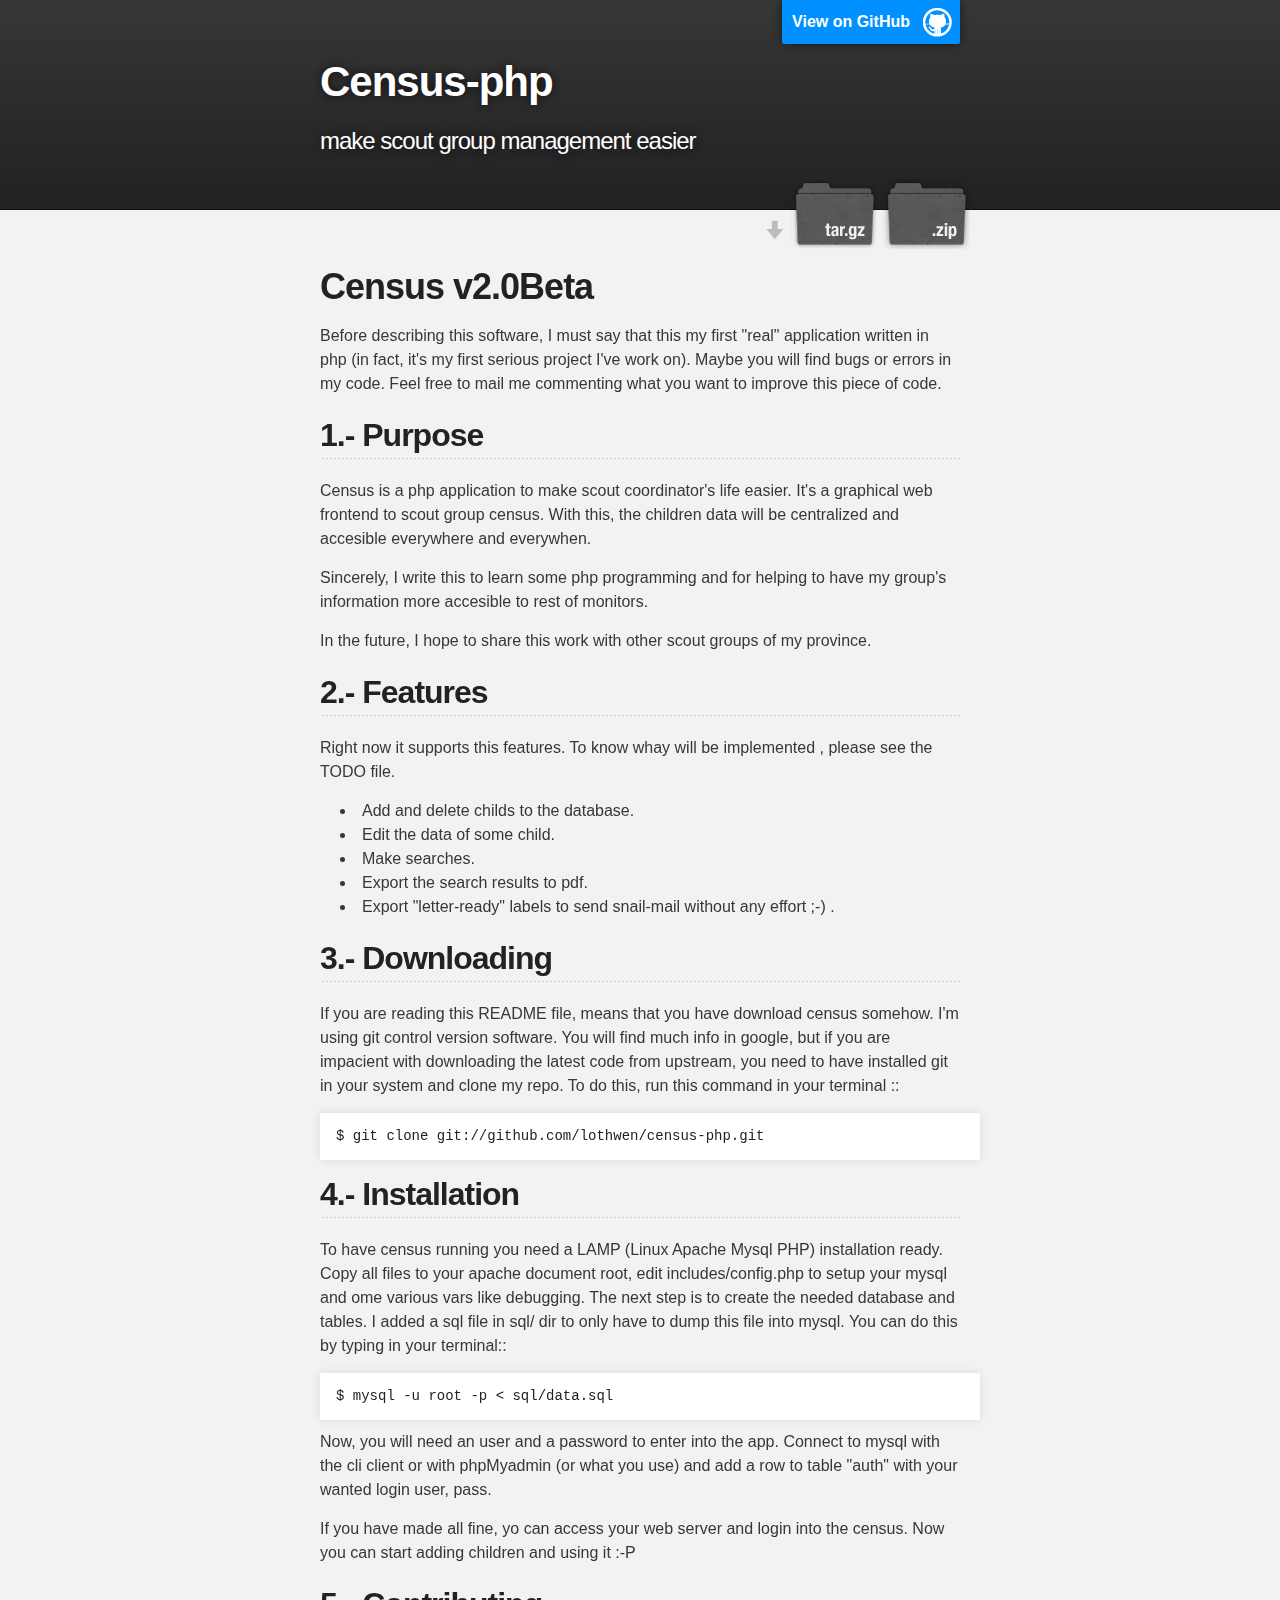
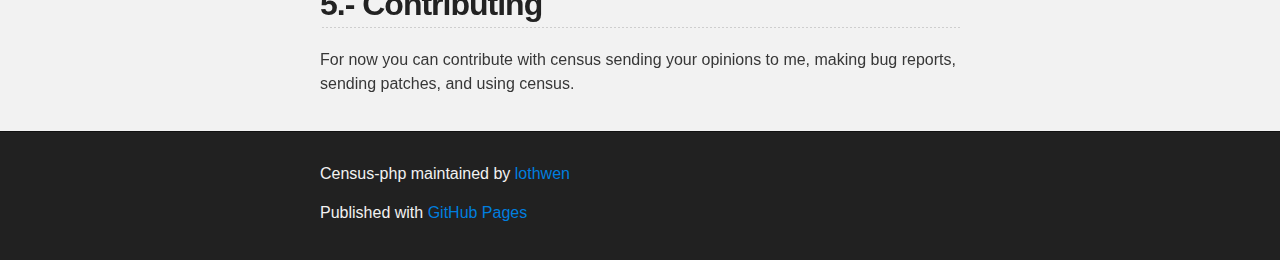
<file: index.html>
<!DOCTYPE html>
<html>

  <head>
    <meta charset='utf-8' />
    <meta http-equiv="X-UA-Compatible" content="chrome=1" />
    <meta name="description" content="Census-php : make scout group management easier" />

    <link rel="stylesheet" type="text/css" media="screen" href="stylesheets/stylesheet.css">

    <title>Census-php</title>
  </head>

  <body>

    <!-- HEADER -->
    <div id="header_wrap" class="outer">
        <header class="inner">
          <a id="forkme_banner" href="https://github.com/lothwen/census-php">View on GitHub</a>

          <h1 id="project_title">Census-php</h1>
          <h2 id="project_tagline">make scout group management easier</h2>

            <section id="downloads">
              <a class="zip_download_link" href="https://github.com/lothwen/census-php/zipball/master">Download this project as a .zip file</a>
              <a class="tar_download_link" href="https://github.com/lothwen/census-php/tarball/master">Download this project as a tar.gz file</a>
            </section>
        </header>
    </div>

    <!-- MAIN CONTENT -->
    <div id="main_content_wrap" class="outer">
      <section id="main_content" class="inner">
        <h1>Census v2.0Beta</h1>

<p>Before describing this software, I must say that this my first "real"
application written in php (in fact, it's my first serious project I've 
work on). Maybe you will find bugs or errors in my code. Feel free to
mail me commenting what you want to improve this piece of code.</p>

<h2>1.- Purpose</h2>

<p>Census is a php application to make scout coordinator's life easier. 
It's a graphical web frontend to scout group census. With this, the
children data will be centralized and accesible everywhere and everywhen.</p>

<p>Sincerely, I write this to learn some php programming and for helping
to have my group's information more accesible to rest of monitors.</p>

<p>In the future, I hope to share this work with other scout groups of
my province.</p>

<h2>2.- Features</h2>

<p>Right now it supports this features. To know whay will be implemented
, please see the TODO file.</p>

<ul>
<li>Add and delete childs to the database.</li>
<li>Edit the data of some child.</li>
<li>Make searches.</li>
<li>Export the search results to pdf.</li>
<li>Export "letter-ready" labels to send snail-mail without any effort ;-) .</li>
</ul><h2>3.- Downloading</h2>

<p>If you are reading this README file, means that you have download 
census somehow. I'm using git control version software. You will
find much info in google, but if you are impacient with downloading
the latest code from upstream, you need to have installed git in 
your system and clone my repo. To do this, run this command in 
your terminal ::</p>

<pre><code>$ git clone git://github.com/lothwen/census-php.git
</code></pre>

<h2>4.- Installation</h2>

<p>To have census running you need a LAMP (Linux Apache Mysql PHP) 
installation ready. Copy all files to your apache document root, 
edit includes/config.php to setup your mysql and ome various
vars like debugging. The next step is to create the needed database 
and tables. I added a sql file in sql/ dir to only have to dump
this file into mysql. You can do this by typing in your terminal::</p>

<pre><code>$ mysql -u root -p &lt; sql/data.sql
</code></pre>

<p>Now, you will need an user and a password to enter into the app.
Connect to mysql with the cli client or with phpMyadmin (or what
you use) and add a row to table "auth" with your wanted login
user, pass.</p>

<p>If you have made all fine, yo can access your web server and login
into the census. Now you can start adding children and using it :-P</p>

<h2>5.- Contributing</h2>

<p>For now you can contribute with census sending your opinions to me,
making bug reports, sending patches, and using census.</p>
      </section>
    </div>

    <!-- FOOTER  -->
    <div id="footer_wrap" class="outer">
      <footer class="inner">
        <p class="copyright">Census-php maintained by <a href="https://github.com/lothwen">lothwen</a></p>
        <p>Published with <a href="http://pages.github.com">GitHub Pages</a></p>
      </footer>
    </div>

    

  </body>
</html>
</file>
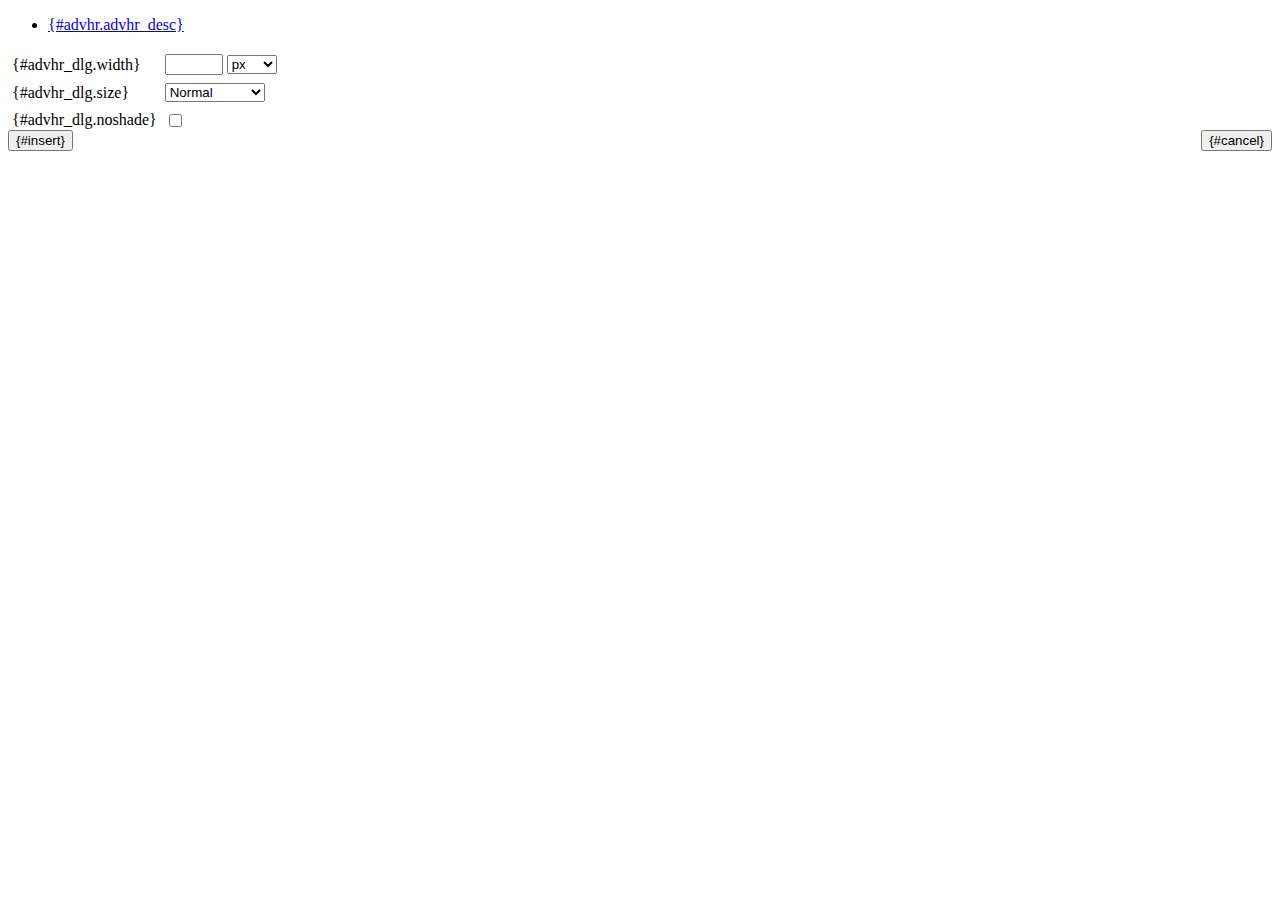
<file: js/tiny_mce/plugins/advhr/rule.htm>
<!DOCTYPE html PUBLIC "-//W3C//DTD XHTML 1.0 Strict//EN" "http://www.w3.org/TR/xhtml1/DTD/xhtml1-strict.dtd">
<html xmlns="http://www.w3.org/1999/xhtml">
<head>
	<title>{#advhr.advhr_desc}</title>
	<script type="text/javascript" src="../../tiny_mce_popup.js"></script>
	<script type="text/javascript" src="js/rule.js"></script>
	<script type="text/javascript" src="../../utils/mctabs.js"></script>
	<script type="text/javascript" src="../../utils/form_utils.js"></script>
	<link href="css/advhr.css" rel="stylesheet" type="text/css" />
	<base target="_self" />
</head>
<body>
<form onsubmit="AdvHRDialog.update();return false;" action="#">
	<div class="tabs">
		<ul>
			<li id="general_tab" class="current"><span><a href="javascript:mcTabs.displayTab('general_tab','general_panel');" onmousedown="return false;">{#advhr.advhr_desc}</a></span></li>
		</ul>
	</div>

	<div class="panel_wrapper">
		<div id="general_panel" class="panel current">
			<table border="0" cellpadding="4" cellspacing="0">
                    <tr>
                        <td><label for="width">{#advhr_dlg.width}</label></td>
                        <td nowrap="nowrap">
                            <input id="width" name="width" type="text" value="" class="mceFocus" />
                            <select name="width2" id="width2">
                                <option value="">px</option>
                                <option value="%">%</option>
                            </select>
                        </td>
                    </tr>
                    <tr>
                        <td><label for="size">{#advhr_dlg.size}</label></td>
                        <td><select id="size" name="size">
                            <option value="">Normal</option>
                            <option value="1">1</option>
                            <option value="2">2</option>
                            <option value="3">3</option>
                            <option value="4">4</option>
                            <option value="5">5</option>
                        </select></td>
                    </tr>
                    <tr>
                        <td><label for="noshade">{#advhr_dlg.noshade}</label></td>
                        <td><input type="checkbox" name="noshade" id="noshade" class="radio" /></td>
                    </tr>
            </table>
		</div>
	</div>

	<div class="mceActionPanel">
		<div style="float: left">
			<input type="submit" id="insert" name="insert" value="{#insert}" />
		</div>

		<div style="float: right">
			<input type="button" id="cancel" name="cancel" value="{#cancel}" onclick="tinyMCEPopup.close();" />
		</div>
	</div>
</form>
</body>
</html>
</file>
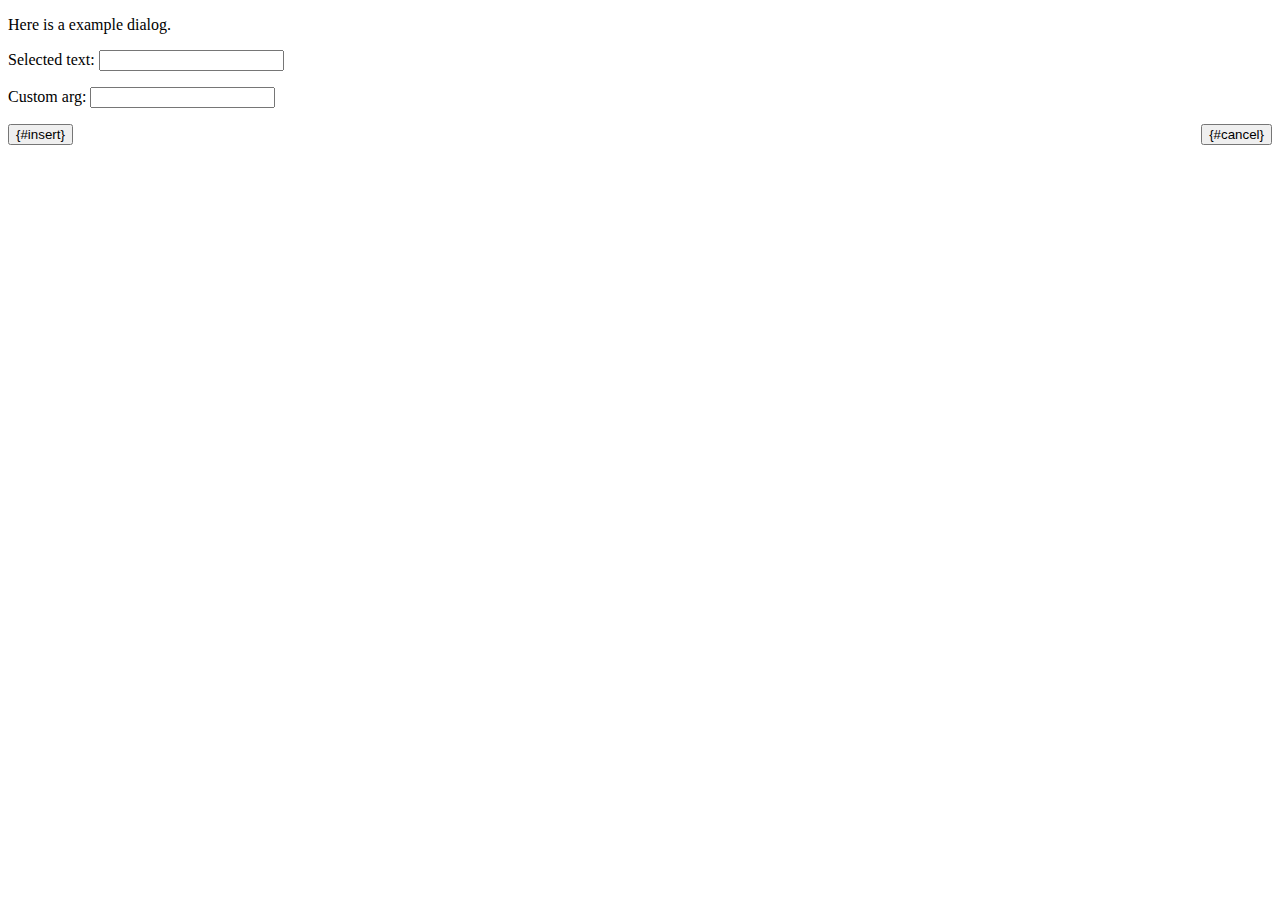
<file: js/tiny_mce/plugins/example/dialog.htm>
<!DOCTYPE html PUBLIC "-//W3C//DTD XHTML 1.0 Strict//EN" "http://www.w3.org/TR/xhtml1/DTD/xhtml1-strict.dtd">
<html xmlns="http://www.w3.org/1999/xhtml">
<head>
	<title>{#example_dlg.title}</title>
	<script type="text/javascript" src="../../tiny_mce_popup.js"></script>
	<script type="text/javascript" src="js/dialog.js"></script>
</head>
<body>

<form onsubmit="ExampleDialog.insert();return false;" action="#">
	<p>Here is a example dialog.</p>
	<p>Selected text: <input id="someval" name="someval" type="text" class="text" /></p>
	<p>Custom arg: <input id="somearg" name="somearg" type="text" class="text" /></p>

	<div class="mceActionPanel">
		<div style="float: left">
			<input type="button" id="insert" name="insert" value="{#insert}" onclick="ExampleDialog.insert();" />
		</div>

		<div style="float: right">
			<input type="button" id="cancel" name="cancel" value="{#cancel}" onclick="tinyMCEPopup.close();" />
		</div>
	</div>
</form>

</body>
</html>
</file>
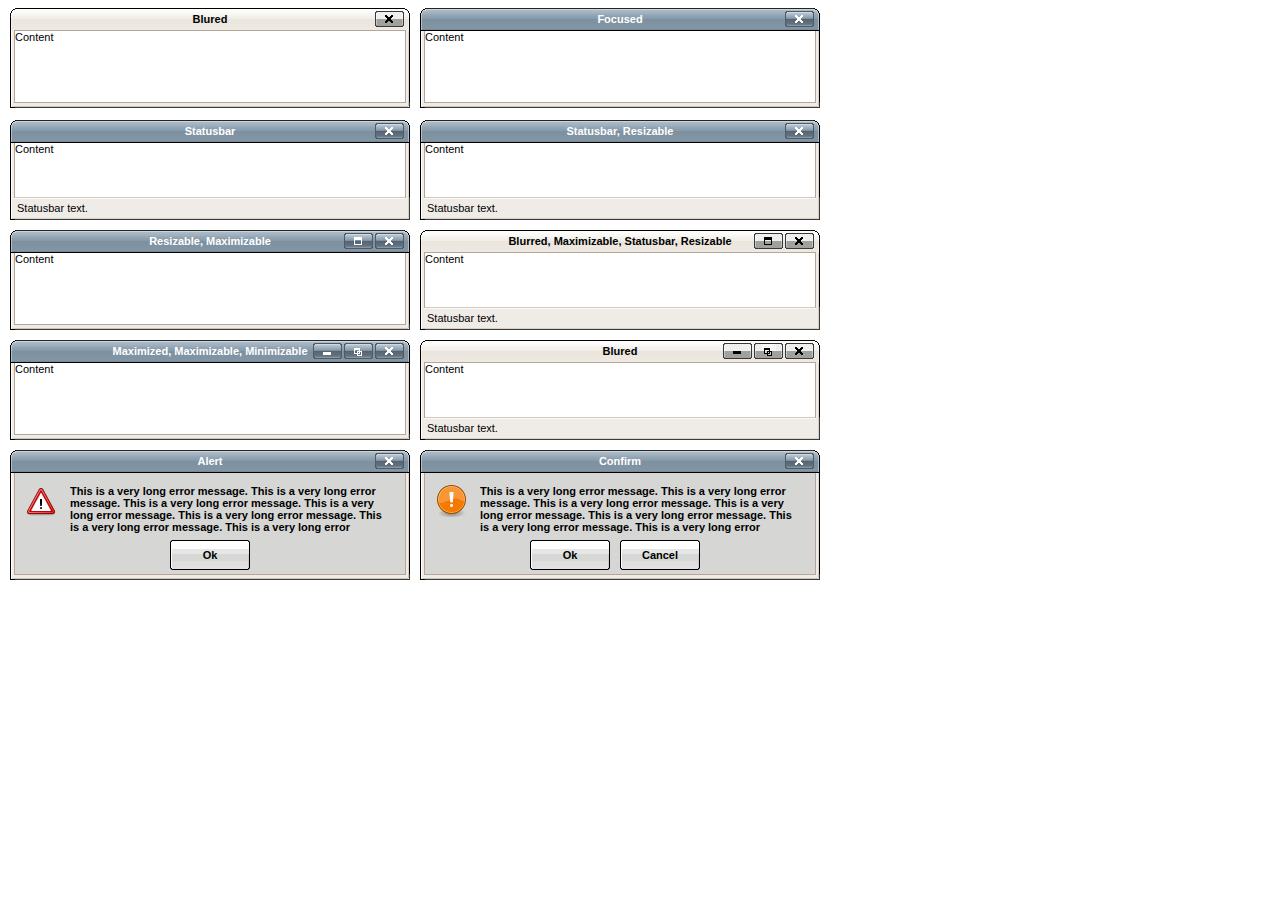
<file: js/tiny_mce/plugins/inlinepopups/template.htm>
<!-- <!DOCTYPE html PUBLIC "-//W3C//DTD XHTML 1.0 Strict//EN" "http://www.w3.org/TR/xhtml1/DTD/xhtml1-strict.dtd"> -->
<html xmlns="http://www.w3.org/1999/xhtml">
<head>
<title>Template for dialogs</title>
<link rel="stylesheet" type="text/css" href="skins/clearlooks2/window.css" />
</head>
<body>

<div class="mceEditor">
	<div class="clearlooks2" style="width:400px; height:100px; left:10px;">
		<div class="mceWrapper">
			<div class="mceTop">
				<div class="mceLeft"></div>
				<div class="mceCenter"></div>
				<div class="mceRight"></div>
				<span>Blured</span>
			</div>

			<div class="mceMiddle">
				<div class="mceLeft"></div>
				<span>Content</span>
				<div class="mceRight"></div>
			</div>

			<div class="mceBottom">
				<div class="mceLeft"></div>
				<div class="mceCenter"></div>
				<div class="mceRight"></div>
				<span>Statusbar text.</span>
			</div>

			<a class="mceMove" href="#"></a>
			<a class="mceMin" href="#"></a>
			<a class="mceMax" href="#"></a>
			<a class="mceMed" href="#"></a>
			<a class="mceClose" href="#"></a>
			<a class="mceResize mceResizeN" href="#"></a>
			<a class="mceResize mceResizeS" href="#"></a>
			<a class="mceResize mceResizeW" href="#"></a>
			<a class="mceResize mceResizeE" href="#"></a>
			<a class="mceResize mceResizeNW" href="#"></a>
			<a class="mceResize mceResizeNE" href="#"></a>
			<a class="mceResize mceResizeSW" href="#"></a>
			<a class="mceResize mceResizeSE" href="#"></a>
		</div>
	</div>

	<div class="clearlooks2" style="width:400px; height:100px; left:420px;">
		<div class="mceWrapper mceMovable mceFocus">
			<div class="mceTop">
				<div class="mceLeft"></div>
				<div class="mceCenter"></div>
				<div class="mceRight"></div>
				<span>Focused</span>
			</div>

			<div class="mceMiddle">
				<div class="mceLeft"></div>
				<span>Content</span>
				<div class="mceRight"></div>
			</div>

			<div class="mceBottom">
				<div class="mceLeft"></div>
				<div class="mceCenter"></div>
				<div class="mceRight"></div>
				<span>Statusbar text.</span>
			</div>

			<a class="mceMove" href="#"></a>
			<a class="mceMin" href="#"></a>
			<a class="mceMax" href="#"></a>
			<a class="mceMed" href="#"></a>
			<a class="mceClose" href="#"></a>
			<a class="mceResize mceResizeN" href="#"></a>
			<a class="mceResize mceResizeS" href="#"></a>
			<a class="mceResize mceResizeW" href="#"></a>
			<a class="mceResize mceResizeE" href="#"></a>
			<a class="mceResize mceResizeNW" href="#"></a>
			<a class="mceResize mceResizeNE" href="#"></a>
			<a class="mceResize mceResizeSW" href="#"></a>
			<a class="mceResize mceResizeSE" href="#"></a>
		</div>
	</div>

	<div class="clearlooks2" style="width:400px; height:100px; left:10px; top:120px;">
		<div class="mceWrapper mceMovable mceFocus mceStatusbar">
			<div class="mceTop">
				<div class="mceLeft"></div>
				<div class="mceCenter"></div>
				<div class="mceRight"></div>
				<span>Statusbar</span>
			</div>

			<div class="mceMiddle">
				<div class="mceLeft"></div>
				<span>Content</span>
				<div class="mceRight"></div>
			</div>

			<div class="mceBottom">
				<div class="mceLeft"></div>
				<div class="mceCenter"></div>
				<div class="mceRight"></div>
				<span>Statusbar text.</span>
			</div>

			<a class="mceMove" href="#"></a>
			<a class="mceMin" href="#"></a>
			<a class="mceMax" href="#"></a>
			<a class="mceMed" href="#"></a>
			<a class="mceClose" href="#"></a>
			<a class="mceResize mceResizeN" href="#"></a>
			<a class="mceResize mceResizeS" href="#"></a>
			<a class="mceResize mceResizeW" href="#"></a>
			<a class="mceResize mceResizeE" href="#"></a>
			<a class="mceResize mceResizeNW" href="#"></a>
			<a class="mceResize mceResizeNE" href="#"></a>
			<a class="mceResize mceResizeSW" href="#"></a>
			<a class="mceResize mceResizeSE" href="#"></a>
		</div>
	</div>

	<div class="clearlooks2" style="width:400px; height:100px; left:420px; top:120px;">
		<div class="mceWrapper mceMovable mceFocus mceStatusbar mceResizable">
			<div class="mceTop">
				<div class="mceLeft"></div>
				<div class="mceCenter"></div>
				<div class="mceRight"></div>
				<span>Statusbar, Resizable</span>
			</div>

			<div class="mceMiddle">
				<div class="mceLeft"></div>
				<span>Content</span>
				<div class="mceRight"></div>
			</div>

			<div class="mceBottom">
				<div class="mceLeft"></div>
				<div class="mceCenter"></div>
				<div class="mceRight"></div>
				<span>Statusbar text.</span>
			</div>

			<a class="mceMove" href="#"></a>
			<a class="mceMin" href="#"></a>
			<a class="mceMax" href="#"></a>
			<a class="mceMed" href="#"></a>
			<a class="mceClose" href="#"></a>
			<a class="mceResize mceResizeN" href="#"></a>
			<a class="mceResize mceResizeS" href="#"></a>
			<a class="mceResize mceResizeW" href="#"></a>
			<a class="mceResize mceResizeE" href="#"></a>
			<a class="mceResize mceResizeNW" href="#"></a>
			<a class="mceResize mceResizeNE" href="#"></a>
			<a class="mceResize mceResizeSW" href="#"></a>
			<a class="mceResize mceResizeSE" href="#"></a>
		</div>
	</div>

	<div class="clearlooks2" style="width:400px; height:100px; left:10px; top:230px;">
		<div class="mceWrapper mceMovable mceFocus mceResizable mceMaximizable">
			<div class="mceTop">
				<div class="mceLeft"></div>
				<div class="mceCenter"></div>
				<div class="mceRight"></div>
				<span>Resizable, Maximizable</span>
			</div>

			<div class="mceMiddle">
				<div class="mceLeft"></div>
				<span>Content</span>
				<div class="mceRight"></div>
			</div>

			<div class="mceBottom">
				<div class="mceLeft"></div>
				<div class="mceCenter"></div>
				<div class="mceRight"></div>
				<span>Statusbar text.</span>
			</div>

			<a class="mceMove" href="#"></a>
			<a class="mceMin" href="#"></a>
			<a class="mceMax" href="#"></a>
			<a class="mceMed" href="#"></a>
			<a class="mceClose" href="#"></a>
			<a class="mceResize mceResizeN" href="#"></a>
			<a class="mceResize mceResizeS" href="#"></a>
			<a class="mceResize mceResizeW" href="#"></a>
			<a class="mceResize mceResizeE" href="#"></a>
			<a class="mceResize mceResizeNW" href="#"></a>
			<a class="mceResize mceResizeNE" href="#"></a>
			<a class="mceResize mceResizeSW" href="#"></a>
			<a class="mceResize mceResizeSE" href="#"></a>
		</div>
	</div>

	<div class="clearlooks2" style="width:400px; height:100px; left:420px; top:230px;">
		<div class="mceWrapper mceMovable mceStatusbar mceResizable mceMaximizable">
			<div class="mceTop">
				<div class="mceLeft"></div>
				<div class="mceCenter"></div>
				<div class="mceRight"></div>
				<span>Blurred, Maximizable, Statusbar, Resizable</span>
			</div>

			<div class="mceMiddle">
				<div class="mceLeft"></div>
				<span>Content</span>
				<div class="mceRight"></div>
			</div>

			<div class="mceBottom">
				<div class="mceLeft"></div>
				<div class="mceCenter"></div>
				<div class="mceRight"></div>
				<span>Statusbar text.</span>
			</div>

			<a class="mceMove" href="#"></a>
			<a class="mceMin" href="#"></a>
			<a class="mceMax" href="#"></a>
			<a class="mceMed" href="#"></a>
			<a class="mceClose" href="#"></a>
			<a class="mceResize mceResizeN" href="#"></a>
			<a class="mceResize mceResizeS" href="#"></a>
			<a class="mceResize mceResizeW" href="#"></a>
			<a class="mceResize mceResizeE" href="#"></a>
			<a class="mceResize mceResizeNW" href="#"></a>
			<a class="mceResize mceResizeNE" href="#"></a>
			<a class="mceResize mceResizeSW" href="#"></a>
			<a class="mceResize mceResizeSE" href="#"></a>
		</div>
	</div>

	<div class="clearlooks2" style="width:400px; height:100px; left:10px; top:340px;">
		<div class="mceWrapper mceMovable mceFocus mceResizable mceMaximized mceMinimizable mceMaximizable">
			<div class="mceTop">
				<div class="mceLeft"></div>
				<div class="mceCenter"></div>
				<div class="mceRight"></div>
				<span>Maximized, Maximizable, Minimizable</span>
			</div>

			<div class="mceMiddle">
				<div class="mceLeft"></div>
				<span>Content</span>
				<div class="mceRight"></div>
			</div>

			<div class="mceBottom">
				<div class="mceLeft"></div>
				<div class="mceCenter"></div>
				<div class="mceRight"></div>
				<span>Statusbar text.</span>
			</div>

			<a class="mceMove" href="#"></a>
			<a class="mceMin" href="#"></a>
			<a class="mceMax" href="#"></a>
			<a class="mceMed" href="#"></a>
			<a class="mceClose" href="#"></a>
			<a class="mceResize mceResizeN" href="#"></a>
			<a class="mceResize mceResizeS" href="#"></a>
			<a class="mceResize mceResizeW" href="#"></a>
			<a class="mceResize mceResizeE" href="#"></a>
			<a class="mceResize mceResizeNW" href="#"></a>
			<a class="mceResize mceResizeNE" href="#"></a>
			<a class="mceResize mceResizeSW" href="#"></a>
			<a class="mceResize mceResizeSE" href="#"></a>
		</div>
	</div>

	<div class="clearlooks2" style="width:400px; height:100px; left:420px; top:340px;">
		<div class="mceWrapper mceMovable mceStatusbar mceResizable mceMaximized mceMinimizable mceMaximizable">
			<div class="mceTop">
				<div class="mceLeft"></div>
				<div class="mceCenter"></div>
				<div class="mceRight"></div>
				<span>Blured</span>
			</div>

			<div class="mceMiddle">
				<div class="mceLeft"></div>
				<span>Content</span>
				<div class="mceRight"></div>
			</div>

			<div class="mceBottom">
				<div class="mceLeft"></div>
				<div class="mceCenter"></div>
				<div class="mceRight"></div>
				<span>Statusbar text.</span>
			</div>

			<a class="mceMove" href="#"></a>
			<a class="mceMin" href="#"></a>
			<a class="mceMax" href="#"></a>
			<a class="mceMed" href="#"></a>
			<a class="mceClose" href="#"></a>
			<a class="mceResize mceResizeN" href="#"></a>
			<a class="mceResize mceResizeS" href="#"></a>
			<a class="mceResize mceResizeW" href="#"></a>
			<a class="mceResize mceResizeE" href="#"></a>
			<a class="mceResize mceResizeNW" href="#"></a>
			<a class="mceResize mceResizeNE" href="#"></a>
			<a class="mceResize mceResizeSW" href="#"></a>
			<a class="mceResize mceResizeSE" href="#"></a>
		</div>
	</div>

	<div class="clearlooks2" style="width:400px; height:130px; left:10px; top:450px;">
		<div class="mceWrapper mceMovable mceFocus mceModal mceAlert">
			<div class="mceTop">
				<div class="mceLeft"></div>
				<div class="mceCenter"></div>
				<div class="mceRight"></div>
				<span>Alert</span>
			</div>

			<div class="mceMiddle">
				<div class="mceLeft"></div>
				<span>
					This is a very long error message. This is a very long error message.
					This is a very long error message. This is a very long error message.
					This is a very long error message. This is a very long error message.
					This is a very long error message. This is a very long error message.
					This is a very long error message. This is a very long error message.
					This is a very long error message. This is a very long error message.
				</span>
				<div class="mceRight"></div>
				<div class="mceIcon"></div>
			</div>

			<div class="mceBottom">
				<div class="mceLeft"></div>
				<div class="mceCenter"></div>
				<div class="mceRight"></div>
			</div>

			<a class="mceMove" href="#"></a>
			<a class="mceButton mceOk" href="#">Ok</a>
			<a class="mceClose" href="#"></a>
		</div>
	</div>

	<div class="clearlooks2" style="width:400px; height:130px; left:420px; top:450px;">
		<div class="mceWrapper mceMovable mceFocus mceModal mceConfirm">
			<div class="mceTop">
				<div class="mceLeft"></div>
				<div class="mceCenter"></div>
				<div class="mceRight"></div>
				<span>Confirm</span>
			</div>

			<div class="mceMiddle">
				<div class="mceLeft"></div>
				<span>
					This is a very long error message. This is a very long error message.
					This is a very long error message. This is a very long error message.
					This is a very long error message. This is a very long error message.
					This is a very long error message. This is a very long error message.
					This is a very long error message. This is a very long error message.
					This is a very long error message. This is a very long error message.
					</span>
				<div class="mceRight"></div>
				<div class="mceIcon"></div>
			</div>

			<div class="mceBottom">
				<div class="mceLeft"></div>
				<div class="mceCenter"></div>
				<div class="mceRight"></div>
			</div>

			<a class="mceMove" href="#"></a>
			<a class="mceButton mceOk" href="#">Ok</a>
			<a class="mceButton mceCancel" href="#">Cancel</a>
			<a class="mceClose" href="#"></a>
		</div>
	</div>
</div>

</body>
</html>
</file>
<file: stylesheets/stylesheet.css>
/*******************************************************************************
Slate Theme for Github Pages
by Jason Costello, @jsncostello
*******************************************************************************/

@import url(pygment_trac.css);

/*******************************************************************************
MeyerWeb Reset
*******************************************************************************/

html, body, div, span, applet, object, iframe,
h1, h2, h3, h4, h5, h6, p, blockquote, pre,
a, abbr, acronym, address, big, cite, code,
del, dfn, em, img, ins, kbd, q, s, samp,
small, strike, strong, sub, sup, tt, var,
b, u, i, center,
dl, dt, dd, ol, ul, li,
fieldset, form, label, legend,
table, caption, tbody, tfoot, thead, tr, th, td,
article, aside, canvas, details, embed,
figure, figcaption, footer, header, hgroup,
menu, nav, output, ruby, section, summary,
time, mark, audio, video {
  margin: 0;
  padding: 0;
  border: 0;
  font: inherit;
  vertical-align: baseline;
}

/* HTML5 display-role reset for older browsers */
article, aside, details, figcaption, figure,
footer, header, hgroup, menu, nav, section {
  display: block;
}

ol, ul {
  list-style: none;
}

blockquote, q {
}

table {
  border-collapse: collapse;
  border-spacing: 0;
}

a:focus {
  outline: none;
}

/*******************************************************************************
Theme Styles
*******************************************************************************/

body {
  box-sizing: border-box;
  color:#373737;
  background: #212121;
  font-size: 16px;
  font-family: 'Myriad Pro', Calibri, Helvetica, Arial, sans-serif;
  line-height: 1.5;
  -webkit-font-smoothing: antialiased;
}

h1, h2, h3, h4, h5, h6 {
  margin: 10px 0;
  font-weight: 700;
  color:#222222;
  font-family: 'Lucida Grande', 'Calibri', Helvetica, Arial, sans-serif;
  letter-spacing: -1px;
}

h1 {
  font-size: 36px;
  font-weight: 700;
}

h2 {
  padding-bottom: 10px;
  font-size: 32px;
  background: url('../images/bg_hr.png') repeat-x bottom;
}

h3 {
  font-size: 24px;
}

h4 {
  font-size: 21px;
}

h5 {
  font-size: 18px;
}

h6 {
  font-size: 16px;
}

p {
  margin: 10px 0 15px 0;
}

footer p {
  color: #f2f2f2;
}

a {
  text-decoration: none;
  color: #007edf;
  text-shadow: none;

  transition: color 0.5s ease;
  transition: text-shadow 0.5s ease;
  -webkit-transition: color 0.5s ease;
  -webkit-transition: text-shadow 0.5s ease;
  -moz-transition: color 0.5s ease;
  -moz-transition: text-shadow 0.5s ease;
  -o-transition: color 0.5s ease;
  -o-transition: text-shadow 0.5s ease;
  -ms-transition: color 0.5s ease;
  -ms-transition: text-shadow 0.5s ease;
}

#main_content a:hover {
  color: #0069ba;
  text-shadow: #0090ff 0px 0px 2px;
}

footer a:hover {
  color: #43adff;
  text-shadow: #0090ff 0px 0px 2px;
}

em {
  font-style: italic;
}

strong {
  font-weight: bold;
}

img {
  position: relative;
  margin: 0 auto;
  max-width: 739px;
  padding: 5px;
  margin: 10px 0 10px 0;
  border: 1px solid #ebebeb;

  box-shadow: 0 0 5px #ebebeb;
  -webkit-box-shadow: 0 0 5px #ebebeb;
  -moz-box-shadow: 0 0 5px #ebebeb;
  -o-box-shadow: 0 0 5px #ebebeb;
  -ms-box-shadow: 0 0 5px #ebebeb;
}

pre, code {
  width: 100%;
  color: #222;
  background-color: #fff;

  font-family: Monaco, "Bitstream Vera Sans Mono", "Lucida Console", Terminal, monospace;
  font-size: 14px;

  border-radius: 2px;
  -moz-border-radius: 2px;
  -webkit-border-radius: 2px;



}

pre {
  width: 100%;
  padding: 10px;
  box-shadow: 0 0 10px rgba(0,0,0,.1);
  overflow: auto;
}

code {
  padding: 3px;
  margin: 0 3px;
  box-shadow: 0 0 10px rgba(0,0,0,.1);
}

pre code {
  display: block;
  box-shadow: none;
}

blockquote {
  color: #666;
  margin-bottom: 20px;
  padding: 0 0 0 20px;
  border-left: 3px solid #bbb;
}

ul, ol, dl {
  margin-bottom: 15px
}

ul li {
  list-style: inside;
  padding-left: 20px;
}

ol li {
  list-style: decimal inside;
  padding-left: 20px;
}

dl dt {
  font-weight: bold;
}

dl dd {
  padding-left: 20px;
  font-style: italic;
}

dl p {
  padding-left: 20px;
  font-style: italic;
}

hr {
  height: 1px;
  margin-bottom: 5px;
  border: none;
  background: url('../images/bg_hr.png') repeat-x center;
}

table {
  border: 1px solid #373737;
  margin-bottom: 20px;
  text-align: left;
 }

th {
  font-family: 'Lucida Grande', 'Helvetica Neue', Helvetica, Arial, sans-serif;
  padding: 10px;
  background: #373737;
  color: #fff;
 }

td {
  padding: 10px;
  border: 1px solid #373737;
 }

form {
  background: #f2f2f2;
  padding: 20px;
}

img {
  width: 100%;
  max-width: 100%;
}

/*******************************************************************************
Full-Width Styles
*******************************************************************************/

.outer {
  width: 100%;
}

.inner {
  position: relative;
  max-width: 640px;
  padding: 20px 10px;
  margin: 0 auto;
}

#forkme_banner {
  display: block;
  position: absolute;
  top:0;
  right: 10px;
  z-index: 10;
  padding: 10px 50px 10px 10px;
  color: #fff;
  background: url('../images/blacktocat.png') #0090ff no-repeat 95% 50%;
  font-weight: 700;
  box-shadow: 0 0 10px rgba(0,0,0,.5);
  border-bottom-left-radius: 2px;
  border-bottom-right-radius: 2px;
}

#header_wrap {
  background: #212121;
  background: -moz-linear-gradient(top, #373737, #212121);
  background: -webkit-linear-gradient(top, #373737, #212121);
  background: -ms-linear-gradient(top, #373737, #212121);
  background: -o-linear-gradient(top, #373737, #212121);
  background: linear-gradient(top, #373737, #212121);
}

#header_wrap .inner {
  padding: 50px 10px 30px 10px;
}

#project_title {
  margin: 0;
  color: #fff;
  font-size: 42px;
  font-weight: 700;
  text-shadow: #111 0px 0px 10px;
}

#project_tagline {
  color: #fff;
  font-size: 24px;
  font-weight: 300;
  background: none;
  text-shadow: #111 0px 0px 10px;
}

#downloads {
  position: absolute;
  width: 210px;
  z-index: 10;
  bottom: -40px;
  right: 0;
  height: 70px;
  background: url('../images/icon_download.png') no-repeat 0% 90%;
}

.zip_download_link {
  display: block;
  float: right;
  width: 90px;
  height:70px;
  text-indent: -5000px;
  overflow: hidden;
  background: url(../images/sprite_download.png) no-repeat bottom left;
}

.tar_download_link {
  display: block;
  float: right;
  width: 90px;
  height:70px;
  text-indent: -5000px;
  overflow: hidden;
  background: url(../images/sprite_download.png) no-repeat bottom right;
  margin-left: 10px;
}

.zip_download_link:hover {
  background: url(../images/sprite_download.png) no-repeat top left;
}

.tar_download_link:hover {
  background: url(../images/sprite_download.png) no-repeat top right;
}

#main_content_wrap {
  background: #f2f2f2;
  border-top: 1px solid #111;
  border-bottom: 1px solid #111;
}

#main_content {
  padding-top: 40px;
}

#footer_wrap {
  background: #212121;
}



/*******************************************************************************
Small Device Styles
*******************************************************************************/

@media screen and (max-width: 480px) {
  body {
    font-size:14px;
  }

  #downloads {
    display: none;
  }

  .inner {
    min-width: 320px;
    max-width: 480px;
  }

  #project_title {
  font-size: 32px;
  }

  h1 {
    font-size: 28px;
  }

  h2 {
    font-size: 24px;
  }

  h3 {
    font-size: 21px;
  }

  h4 {
    font-size: 18px;
  }

  h5 {
    font-size: 14px;
  }

  h6 {
    font-size: 12px;
  }

  code, pre {
    min-width: 320px;
    max-width: 480px;
    font-size: 11px;
  }

}
</file>
<file: js/tiny_mce/plugins/advhr/css/advhr.css>
input.radio {border:1px none #000; background:transparent; vertical-align:middle;}
.panel_wrapper div.current {height:80px;}
#width {width:50px; vertical-align:middle;}
#width2 {width:50px; vertical-align:middle;}
#size {width:100px;}
</file>
<file: js/tiny_mce/plugins/inlinepopups/skins/clearlooks2/window.css>
/* Clearlooks 2 */

/* Reset */
.clearlooks2, .clearlooks2 div, .clearlooks2 span, .clearlooks2 a {vertical-align:baseline; text-align:left; position:absolute; border:0; padding:0; margin:0; background:transparent; font-family:Arial,Verdana; font-size:11px; color:#000; text-decoration:none; font-weight:normal; width:auto; height:auto; overflow:hidden; display:block}

/* General */
.clearlooks2 {position:absolute; direction:ltr}
.clearlooks2 .mceWrapper {position:static}
.mceEventBlocker {position:fixed; left:0; top:0; background:url(img/horizontal.gif) no-repeat 0 -75px; width:100%; height:100%}
.clearlooks2 .mcePlaceHolder {border:1px solid #000; background:#888; top:0; left:0; opacity:0.5; filter:alpha(opacity=50)}
.clearlooks2_modalBlocker {position:fixed; left:0; top:0; width:100%; height:100%; background:#FFF; opacity:0.6; filter:alpha(opacity=60); display:none}

/* Top */
.clearlooks2 .mceTop, .clearlooks2 .mceTop div {top:0; width:100%; height:23px}
.clearlooks2 .mceTop .mceLeft {width:6px; background:url(img/corners.gif)}
.clearlooks2 .mceTop .mceCenter {right:6px; width:100%; height:23px; background:url(img/horizontal.gif) 12px 0; clip:rect(auto auto auto 12px)}
.clearlooks2 .mceTop .mceRight {right:0; width:6px; height:23px; background:url(img/corners.gif) -12px 0}
.clearlooks2 .mceTop span {width:100%; text-align:center; vertical-align:middle; line-height:23px; font-weight:bold}
.clearlooks2 .mceFocus .mceTop .mceLeft {background:url(img/corners.gif) -6px 0}
.clearlooks2 .mceFocus .mceTop .mceCenter {background:url(img/horizontal.gif) 0 -23px}
.clearlooks2 .mceFocus .mceTop .mceRight {background:url(img/corners.gif) -18px 0}
.clearlooks2 .mceFocus .mceTop span {color:#FFF}

/* Middle */
.clearlooks2 .mceMiddle, .clearlooks2 .mceMiddle div {top:0}
.clearlooks2 .mceMiddle {width:100%; height:100%; clip:rect(23px auto auto auto)}
.clearlooks2 .mceMiddle .mceLeft {left:0; width:5px; height:100%; background:url(img/vertical.gif) -5px 0}
.clearlooks2 .mceMiddle span {top:23px; left:5px; width:100%; height:100%; background:#FFF}
.clearlooks2 .mceMiddle .mceRight {right:0; width:5px; height:100%; background:url(img/vertical.gif)}

/* Bottom */
.clearlooks2 .mceBottom, .clearlooks2 .mceBottom div {height:6px}
.clearlooks2 .mceBottom {left:0; bottom:0; width:100%}
.clearlooks2 .mceBottom div {top:0}
.clearlooks2 .mceBottom .mceLeft {left:0; width:5px; background:url(img/corners.gif) -34px -6px}
.clearlooks2 .mceBottom .mceCenter {left:5px; width:100%; background:url(img/horizontal.gif) 0 -46px}
.clearlooks2 .mceBottom .mceRight {right:0; width:5px; background: url(img/corners.gif) -34px 0}
.clearlooks2 .mceBottom span {display:none}
.clearlooks2 .mceStatusbar .mceBottom, .clearlooks2 .mceStatusbar .mceBottom div {height:23px}
.clearlooks2 .mceStatusbar .mceBottom .mceLeft {background:url(img/corners.gif) -29px 0}
.clearlooks2 .mceStatusbar .mceBottom .mceCenter {background:url(img/horizontal.gif) 0 -52px}
.clearlooks2 .mceStatusbar .mceBottom .mceRight {background:url(img/corners.gif) -24px 0}
.clearlooks2 .mceStatusbar .mceBottom span {display:block; left:7px; font-family:Arial, Verdana; font-size:11px; line-height:23px}

/* Actions */
.clearlooks2 a {width:29px; height:16px; top:3px;}
.clearlooks2 .mceClose {right:6px; background:url(img/buttons.gif) -87px 0}
.clearlooks2 .mceMin {display:none; right:68px; background:url(img/buttons.gif) 0 0}
.clearlooks2 .mceMed {display:none; right:37px; background:url(img/buttons.gif) -29px 0}
.clearlooks2 .mceMax {display:none; right:37px; background:url(img/buttons.gif) -58px 0}
.clearlooks2 .mceMove {display:none;width:100%;cursor:move;background:url(img/corners.gif) no-repeat -100px -100px}
.clearlooks2 .mceMovable .mceMove {display:block}
.clearlooks2 .mceFocus .mceClose {right:6px; background:url(img/buttons.gif) -87px -16px}
.clearlooks2 .mceFocus .mceMin {right:68px; background:url(img/buttons.gif) 0 -16px}
.clearlooks2 .mceFocus .mceMed {right:37px; background:url(img/buttons.gif) -29px -16px}
.clearlooks2 .mceFocus .mceMax {right:37px; background:url(img/buttons.gif) -58px -16px}
.clearlooks2 .mceFocus .mceClose:hover {right:6px; background:url(img/buttons.gif) -87px -32px}
.clearlooks2 .mceFocus .mceClose:hover {right:6px; background:url(img/buttons.gif) -87px -32px}
.clearlooks2 .mceFocus .mceMin:hover {right:68px; background:url(img/buttons.gif) 0 -32px}
.clearlooks2 .mceFocus .mceMed:hover {right:37px; background:url(img/buttons.gif) -29px -32px}
.clearlooks2 .mceFocus .mceMax:hover {right:37px; background:url(img/buttons.gif) -58px -32px}

/* Resize */
.clearlooks2 .mceResize {top:auto; left:auto; display:none; width:5px; height:5px; background:url(img/horizontal.gif) no-repeat 0 -75px}
.clearlooks2 .mceResizable .mceResize {display:block}
.clearlooks2 .mceResizable .mceMin, .clearlooks2 .mceMax {display:none}
.clearlooks2 .mceMinimizable .mceMin {display:block}
.clearlooks2 .mceMaximizable .mceMax {display:block}
.clearlooks2 .mceMaximized .mceMed {display:block}
.clearlooks2 .mceMaximized .mceMax {display:none}
.clearlooks2 a.mceResizeN {top:0; left:0; width:100%; cursor:n-resize}
.clearlooks2 a.mceResizeNW {top:0; left:0; cursor:nw-resize}
.clearlooks2 a.mceResizeNE {top:0; right:0; cursor:ne-resize}
.clearlooks2 a.mceResizeW {top:0; left:0; height:100%; cursor:w-resize;}
.clearlooks2 a.mceResizeE {top:0; right:0; height:100%; cursor:e-resize}
.clearlooks2 a.mceResizeS {bottom:0; left:0; width:100%; cursor:s-resize}
.clearlooks2 a.mceResizeSW {bottom:0; left:0; cursor:sw-resize}
.clearlooks2 a.mceResizeSE {bottom:0; right:0; cursor:se-resize}

/* Alert/Confirm */
.clearlooks2 .mceButton {font-weight:bold; bottom:10px; width:80px; height:30px; background:url(img/button.gif); line-height:30px; vertical-align:middle; text-align:center; outline:0}
.clearlooks2 .mceMiddle .mceIcon {left:15px; top:35px; width:32px; height:32px}
.clearlooks2 .mceAlert .mceMiddle span, .clearlooks2 .mceConfirm .mceMiddle span {background:transparent;left:60px; top:35px; width:320px; height:50px; font-weight:bold; overflow:auto; white-space:normal}
.clearlooks2 a:hover {font-weight:bold;}
.clearlooks2 .mceAlert .mceMiddle, .clearlooks2 .mceConfirm .mceMiddle {background:#D6D7D5}
.clearlooks2 .mceAlert .mceOk {left:50%; top:auto; margin-left: -40px}
.clearlooks2 .mceAlert .mceIcon {background:url(img/alert.gif)}
.clearlooks2 .mceConfirm .mceOk {left:50%; top:auto; margin-left: -90px}
.clearlooks2 .mceConfirm .mceCancel {left:50%; top:auto}
.clearlooks2 .mceConfirm .mceIcon {background:url(img/confirm.gif)}
</file>
